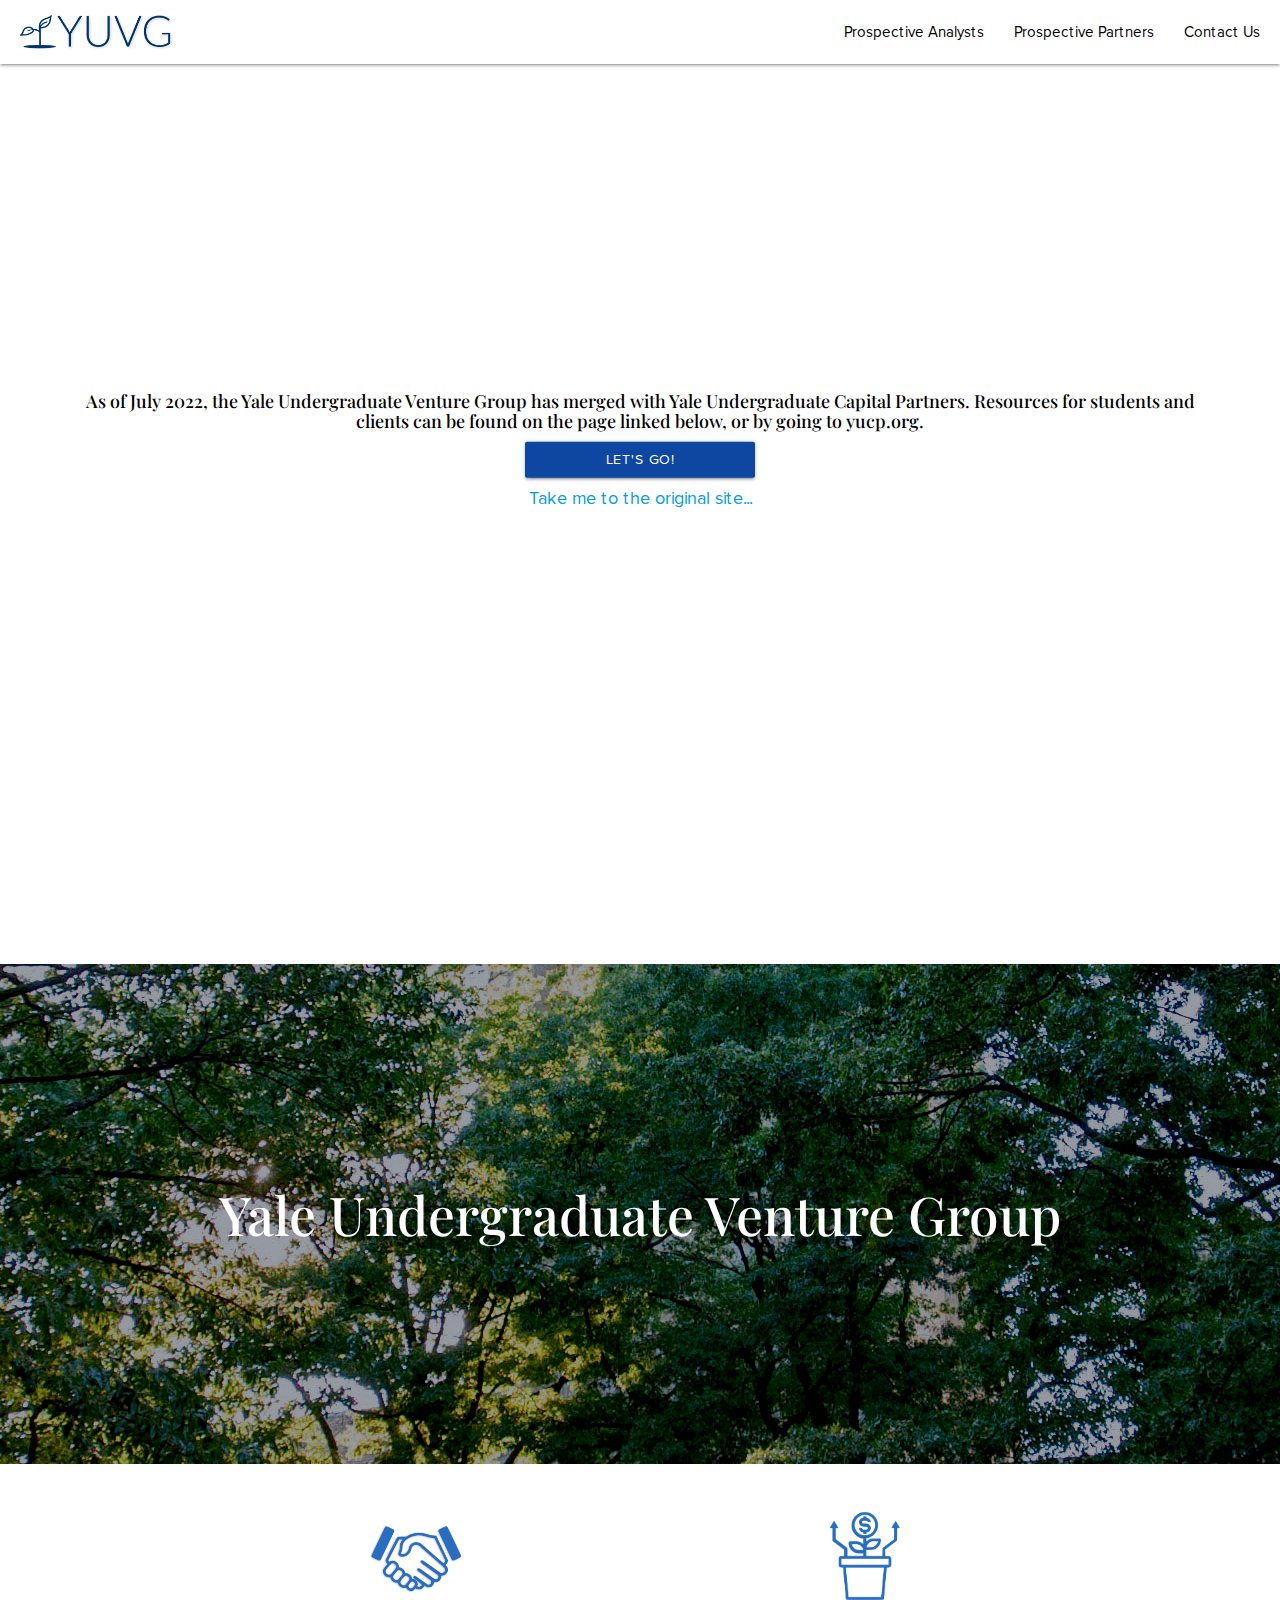
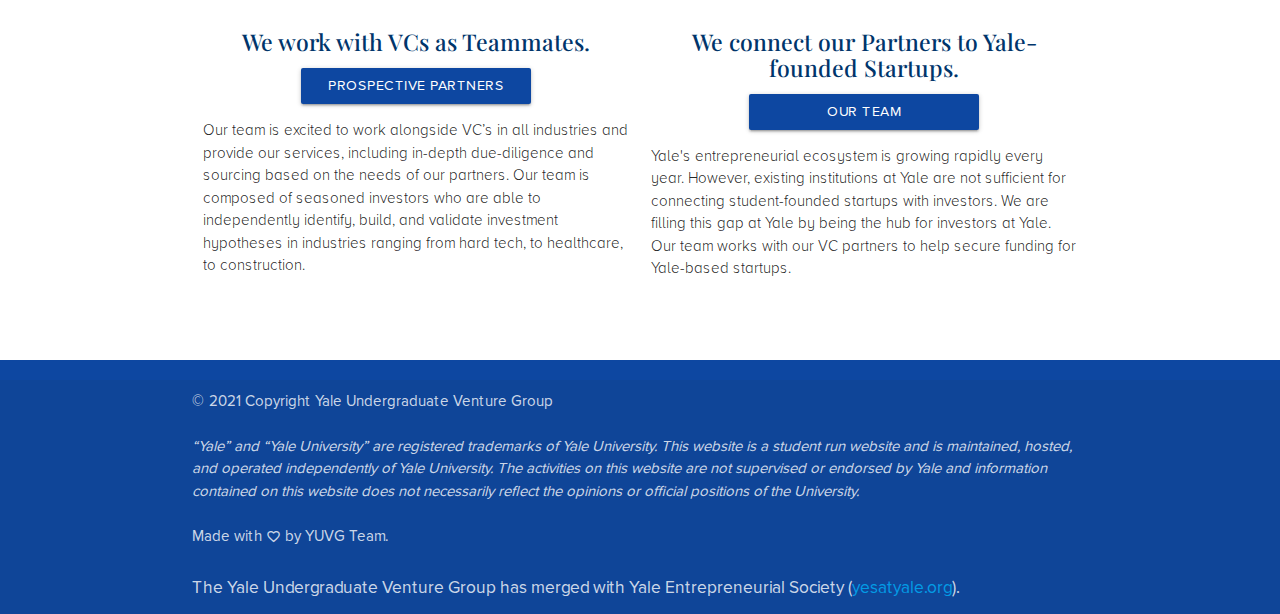
<file: index.html>
<!DOCTYPE html>
<html>

<head>
  <meta charset="utf-8">
  <title>Yale Undergraduate Venture Group</title>
  <meta name="description" content="Yale's premier group for all things venture capital." />
  <meta name="robots" content="index, follow">
  <meta name="viewport" content="width=device-width, initial-scale=1">
  <link rel="icon" type="image/png" href="images/favicon.png" />
  <link rel="stylesheet" href="https://fonts.googleapis.com/icon?family=Material+Icons">
  <link href="https://fonts.googleapis.com/css2?family=Playfair+Display:wght@500;700;800;900&display=swap"
    rel="stylesheet">
  <link href="https://fonts.googleapis.com/css2?family=Lato:wght@100;300;400;900&display=swap" rel="stylesheet">
  <link href="css/normalize.css" rel="stylesheet">
  <link rel="stylesheet" href="https://cdnjs.cloudflare.com/ajax/libs/animate.css/4.0.0/animate.min.css" />
  <link rel="stylesheet" href="https://cdnjs.cloudflare.com/ajax/libs/materialize/1.0.0/css/materialize.min.css">
  <link href="css/style.css" rel="stylesheet">
</head>


<body>
  <nav class="animate__animated animate__fadeIn" id="nav">
    <div class="nav-wrapper white">
      <a href="/" class="brand-logo"><img src="images/yuvglogo.png"></a>
      <a href="#" data-target="mobile-demo" class="sidenav-trigger"><i class="material-icons">menu</i></a>
      <ul class="right hide-on-med-and-down">
        <!--<li><a href="https://forms.gle/Bed7nqKCwZaHEjFdA" class="black-text"><b>Apply Now</b></a></li>-->
        <li><a href="analysts" class="black-text">Prospective Analysts</a></li>
        <li><a href="partners" class="black-text">Prospective Partners</a></li>
        <li><a href="contact" class="black-text">Contact Us</a></li>
      </ul>
    </div>
  </nav>

  <ul class="sidenav" id="mobile-demo">
    <!--<li><a href="https://forms.gle/Bed7nqKCwZaHEjFdA" class="black-text"><b>Apply Now</b></a></li>-->
    <li><a href="analysts">Prospective Analysts</a></li>
    <li><a href="partners">Prospective Partners</a></li>
    <li><a href="contact">Contact Us</a></li>
  </ul>

  <div id="popup" style="width: 60vw; height: 100vh; justify-content: center;">
    <h2 class="header-home" style="color:black; margin-bottom: 80px; font-size: large;">As of July 2022, the Yale
      Undergraduate Venture Group has merged with
      Yale Undergraduate Capital Partners. Resources for students and clients can be found on
      the page linked below, or by going to yucp.org.
      <a href="https://www.yucp.org"
        class="waves-effect waves-light home-btn btn blue darken-4 center-align">Let's Go!</a>
      <a id="OGsite" href="#nav">Take me to the original site...</a>
  </div>
  <script type="text/javascript">
    document.getElementById("OGsite").onclick = function () {

      document.getElementById("popup").style.display = "none";

    }

  </script>


  </div>
  <div class="parallax-container animate__animated animate__fadeIn">

    <h2 class="header-home">Yale Undergraduate Venture Group</h2>
    <div class="parallax"><img src="images/home_hero.jpg"></div>
  </div>

  <br>

  <div class="container home animate__animated animate__fadeInUp">
    <div class="row">
      <div class="col l6 s12">
        <img src="images/handshake.png">
        <h4 class="center-align">We work with VCs as Teammates.</h4>
        <a href="partners" class="waves-effect waves-light home-btn btn blue darken-4 center-align">Prospective
          Partners</a>
        <p>Our team is excited to work alongside VC’s in all industries and provide our services, including in-depth
          due-diligence and sourcing based on the needs of our partners. Our team is composed of seasoned investors who
          are able to independently identify, build, and validate investment hypotheses in industries ranging from hard
          tech, to healthcare, to construction.</p>
      </div>
      <div class="col l6 s12">
        <img src="images/yale_startup.png">
        <h4 class="center-align">We connect our Partners to Yale-founded Startups.</h4>
        <a href="team" class="waves-effect waves-light home-btn btn blue darken-4 center-align">Our Team</a>
        <p>Yale's entrepreneurial ecosystem is growing rapidly every year. However, existing institutions at Yale are
          not sufficient for connecting student-founded startups with investors. We are filling this gap at Yale by
          being the hub for investors at Yale. Our team works with our VC partners to help secure funding for Yale-based
          startups.</p>
      </div>
    </div>

  </div>

  <br><br>

  <footer class="page-footer blue darken-4 animate__animated animate__fadeIn">
    <div class="footer-copyright">
      <div class="container">
        © 2021 Copyright Yale Undergraduate Venture Group<br><br>
        <em>“Yale” and “Yale University” are registered trademarks of Yale University. This website is a student run
          website and is maintained, hosted, and operated independently of Yale University. The activities on this
          website are not supervised or endorsed by Yale and information contained on this website does not necessarily
          reflect the opinions or official positions of the University.</em><br>
        <br>Made with <span style="font-size: 15px; top: 3px; position: relative;" class="material-icons">
          favorite_border </span> by YUVG Team.
      </div>

    </div>

    <div class="footer-copyright">
      <div class="container">
        <h6>The Yale Undergraduate Venture Group has merged with Yale Entrepreneurial Society (<a
            href="https://www.yesatyale.org">yesatyale.org</a>).</h6>
      </div>
    </div>
  </footer>

  <script src="https://code.jquery.com/jquery-2.2.0.min.js" type="text/javascript"></script>
  <script src="https://cdnjs.cloudflare.com/ajax/libs/materialize/1.0.0/js/materialize.min.js"></script>
  <script src="js/script.js"></script>
</body>

</html>
</file>
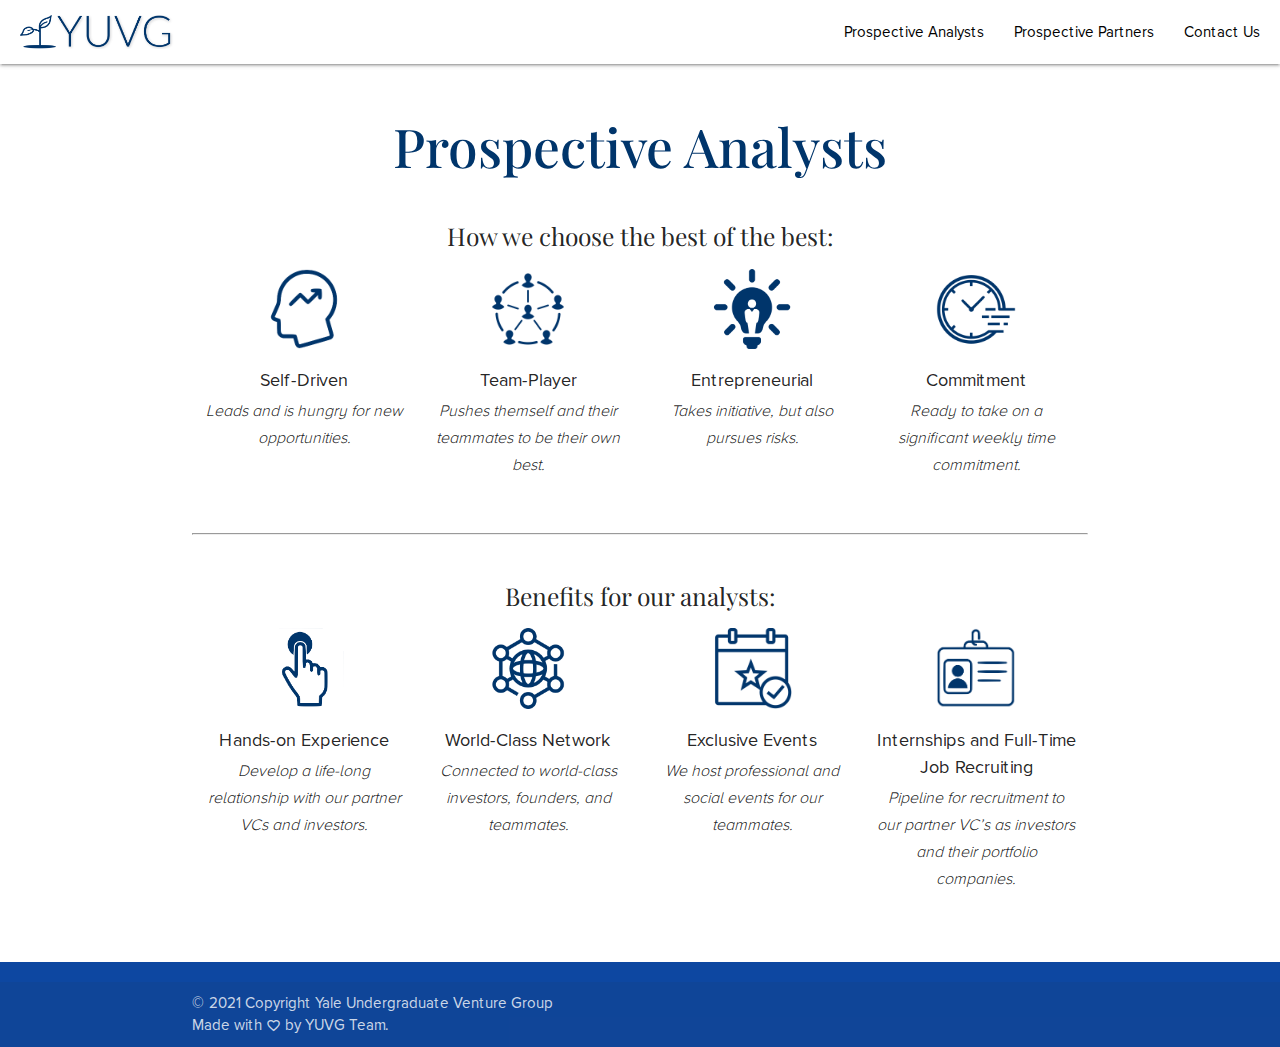
<file: analysts.html>
<!DOCTYPE html>
<html>

<head>
  <meta charset="utf-8">
  <meta name="author" content="">
  <meta name="description" content="">
  <meta name="viewport" content="width=device-width, initial-scale=1">
  <link rel="icon" type="image/png" href="images/favicon.png" />
  <link rel="stylesheet" href="https://fonts.googleapis.com/icon?family=Material+Icons">
  <link href="https://fonts.googleapis.com/css2?family=Playfair+Display:wght@500;700;800;900&display=swap" rel="stylesheet">
  <link href="https://fonts.googleapis.com/css2?family=Lato:wght@100;300;400;900&display=swap" rel="stylesheet">
  <link href="css/normalize.css" rel="stylesheet">
    <link rel="stylesheet" href="https://cdnjs.cloudflare.com/ajax/libs/animate.css/4.0.0/animate.min.css"/>

  <link rel="stylesheet" href="https://cdnjs.cloudflare.com/ajax/libs/materialize/1.0.0/css/materialize.min.css">
  <link href="css/style.css" rel="stylesheet">
  <title>Prospective Analysts</title>
</head>

<body class="animate__animated animate__fadeIn">
    <nav>
      <div class="nav-wrapper white">
        <a href="/" class="brand-logo"><img src = "images/yuvglogo.png"></a>
        <a href="#" data-target="mobile-demo" class="sidenav-trigger"><i class="material-icons">menu</i></a>
        <ul class="right hide-on-med-and-down">
          <li><a href="analysts" class="black-text">Prospective Analysts</a></li>
          <li><a href="partners" class="black-text">Prospective Partners</a></li>
          <li><a href="contact" class="black-text">Contact Us</a></li>
        </ul>
      </div>
    </nav>

    <ul class="sidenav" id="mobile-demo">
      <li><a href="analysts">Prospective Analysts</a></li>
      <li><a href="partners">Prospective Partners</a></li>
      <li><a href="contact">Contact Us</a></li>
    </ul>

    <br>
    <h2 class="header-team center-text">Prospective Analysts</h2>

    <h5 class="center-align">How we choose the best of the best:</h5>
    <div class="container analysts">
      <div class="row">
        <div class="col l3 s12">
          <img src="images/self-driven.png">
          <p>Self-Driven</p>
          <p class="center-align"><em>Leads and is hungry for new opportunities.</em></p>
        </div>
        <div class="col l3 s12">
          <img src="images/team-player.png">
          <p>Team-Player</p>
          <p class="center-align"><em>Pushes themself and their teammates to be their own best.</em></p>
        </div>
        <div class="col l3 s12">
          <img src="images/entrepreneur-icon-9.png">
          <p>Entrepreneurial</p>
          <p class="center-align"><em>Takes initiative, but also pursues risks.</em></p>
        </div>
        <div class="col l3 s12">
          <img src="images/time.png">
          <p>Commitment</p>
          <p class="center-align"><em>Ready to take on a significant weekly time commitment.</em></p>
        </div>
      </div>

    <br><hr><br>
    <h5 class="center-align">Benefits for our analysts:</h5>
      <div class="row">
        <div class="col l3 s12">
          <img src="images/hands-on.png">
          <p>Hands-on Experience</p>
          <p class="center-align"><em>Develop a life-long relationship with our partner VCs and investors.</em></p>
        </div>
        <div class="col l3 s12">
          <img src="images/network.png">
          <p>World-Class Network</p>
          <p class="center-align"><em>Connected to world-class investors, founders, and teammates.</em></p>
        </div>
        <div class="col l3 s12">
          <img src="images/events.png">
          <p>Exclusive Events</p>
          <p class="center-align"><em>We host professional and social events for our teammates.</em></p>
        </div>
        <div class="col l3 s12">
          <img src="images/job.png">
          <p>Internships and Full-Time Job Recruiting</p>
          <p class="center-align"><em>Pipeline for recruitment to our partner VC’s as investors and their portfolio companies.</em></p>
        </div>
    </div>

  </div>
  </div>

  <br><br>
  <footer class="page-footer blue darken-4">

    <div class="footer-copyright">
      <div class="container">
      © 2021 Copyright Yale Undergraduate Venture Group
      <br>Made with <span  style="font-size: 15px; top: 3px; position: relative;" class="material-icons"> favorite_border </span> by YUVG Team.
      </div>
    </div>
  </footer>

  <script src="https://code.jquery.com/jquery-2.2.0.min.js" type="text/javascript"></script>
  <script src="https://cdnjs.cloudflare.com/ajax/libs/materialize/1.0.0/js/materialize.min.js"></script>
  <script src="js/script.js"></script>
</body>

</html>
</file>
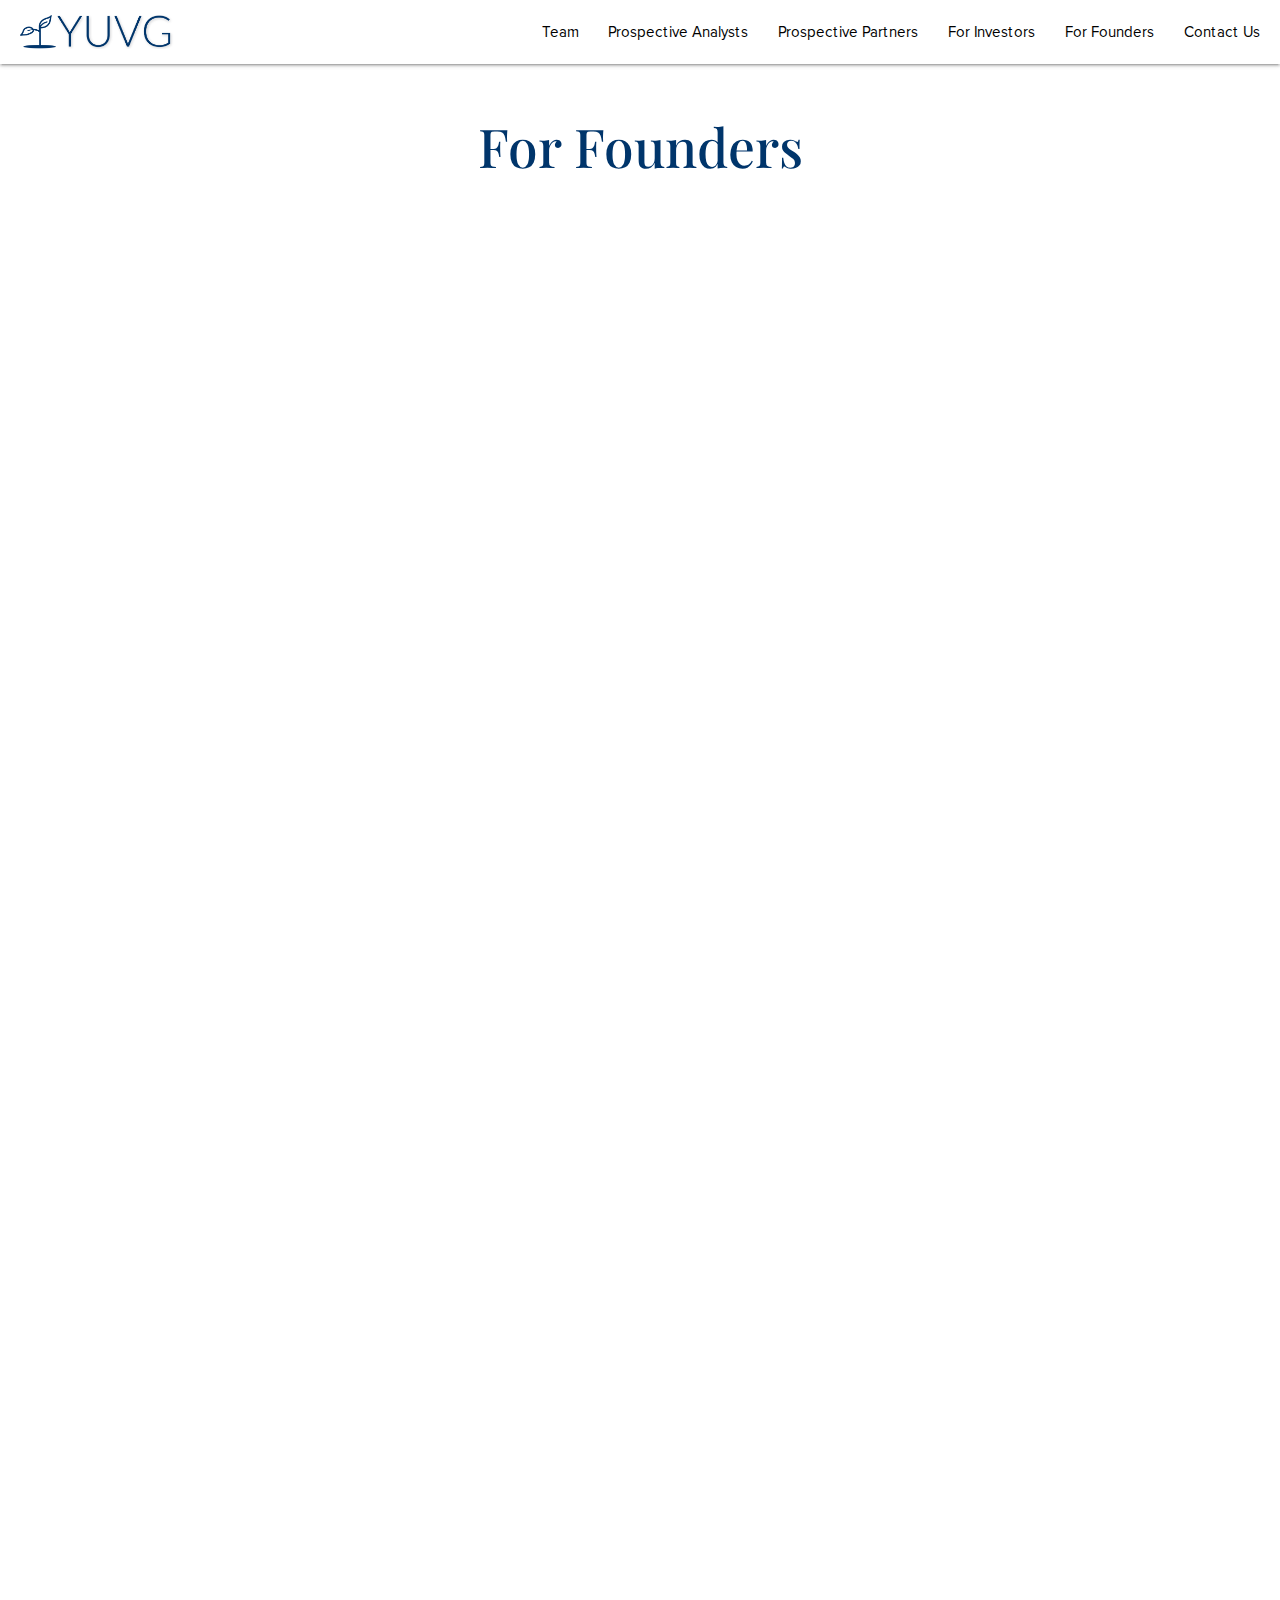
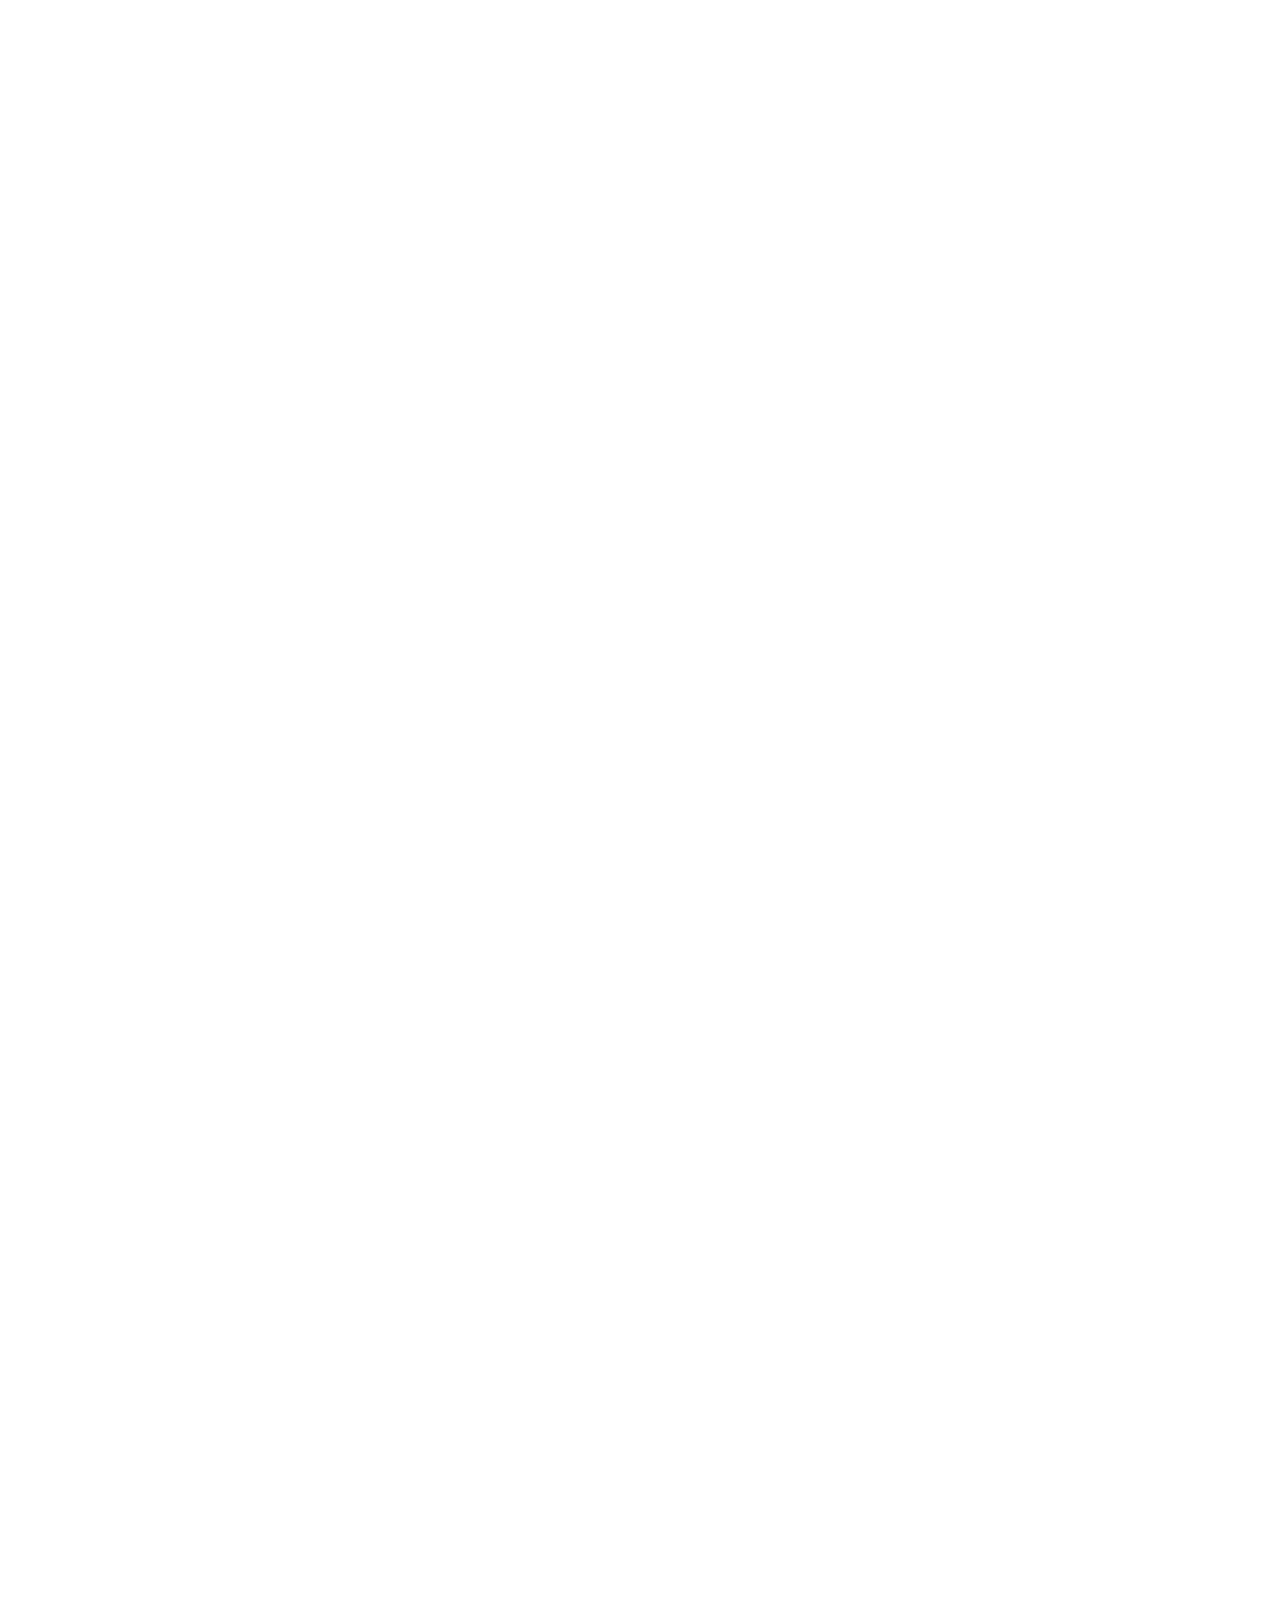
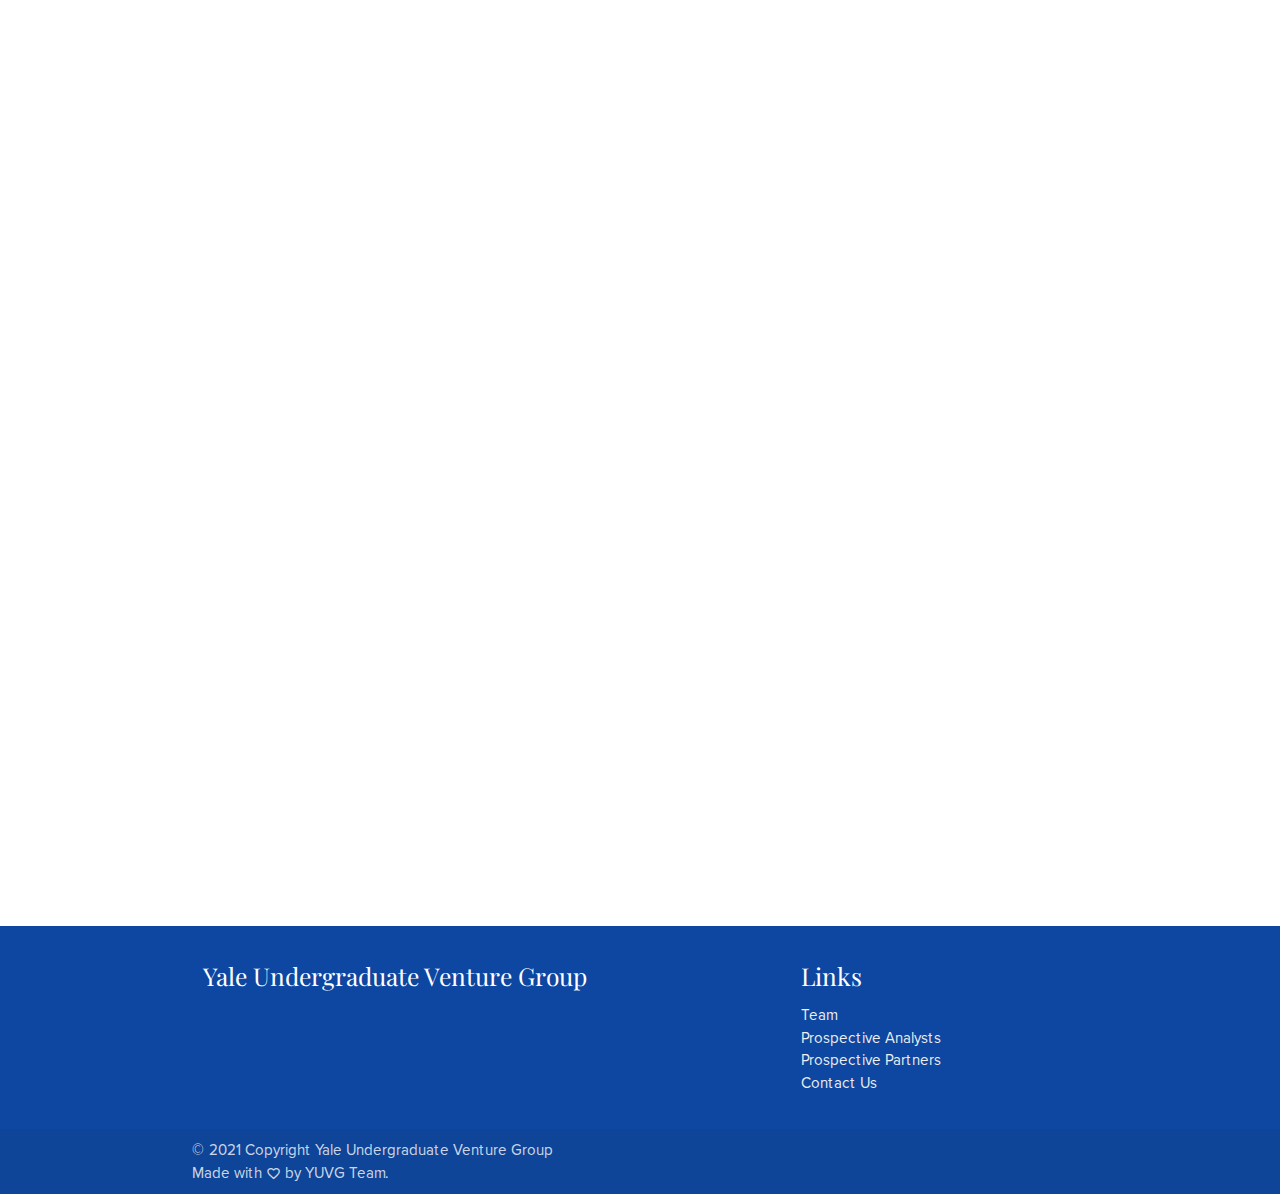
<file: founders.html>
<!DOCTYPE html>
<html>

<head>
  <meta charset="utf-8">
  <meta name="author" content="">
  <meta name="description" content="">
  <meta name="viewport" content="width=device-width, initial-scale=1">
  <link rel="icon" type="image/png" href="images/favicon.png" />
  <link rel="stylesheet" href="https://fonts.googleapis.com/icon?family=Material+Icons">
  <link href="https://fonts.googleapis.com/css2?family=Playfair+Display:wght@500;700;800;900&display=swap" rel="stylesheet">
  <link href="https://fonts.googleapis.com/css2?family=Lato:wght@100;300;400;900&display=swap" rel="stylesheet">
  <link href="css/normalize.css" rel="stylesheet">
    <link rel="stylesheet" href="https://cdnjs.cloudflare.com/ajax/libs/animate.css/4.0.0/animate.min.css"/>

  <link rel="stylesheet" href="https://cdnjs.cloudflare.com/ajax/libs/materialize/1.0.0/css/materialize.min.css">
  <link href="css/style.css" rel="stylesheet">
  <title>For Founders</title>
</head>

<body class="animate__animated animate__fadeIn">
    <nav>
      <div class="nav-wrapper white">
        <a href="/" class="brand-logo"><img src = "images/yuvglogo.png"></a>
        <a href="#" data-target="mobile-demo" class="sidenav-trigger"><i class="material-icons">menu</i></a>
        <ul class="right hide-on-med-and-down">
          <li><a href="team" class="black-text">Team</a></li>
          <li><a href="analysts" class="black-text">Prospective Analysts</a></li>
          <li><a href="partners" class="black-text">Prospective Partners</a></li>
          <li><a href="analysts" class="black-text">For Investors</a></li>
          <li><a href="founders" class="black-text">For Founders</a></li>
          <li><a href="contact" class="black-text">Contact Us</a></li>
        </ul>
      </div>
    </nav>

    <ul class="sidenav" id="mobile-demo">
      <li><a href="team">Team</a></li>
      <li><a href="analysts">Prospective Analysts</a></li>
      <li><a href="partners">Prospective Partners</a></li>
      <li><a href="analysts">For Investors</a></li>
      <li><a href="founders">For Founders</a></li>
      <li><a href="contact">Contact Us</a></li>
    </ul>

    <br>
    <h2 class="header-team center-text">For Founders</h2>


<center>
<iframe src="https://docs.google.com/forms/d/e/1FAIpQLSez-zVzWBAwXaDMvR0MU45fmBPCvN1Awq7xLkuOTqzmV6ilKw/viewform?embedded=true" width="640" height="3869" frameborder="0" marginheight="0" marginwidth="0">Loading…</iframe>
</center>




  <br><br>
  <footer class="page-footer blue darken-4">
    <div class="container">
      <div class="row">
        <div class="col l6 s12">
          <h5 class="white-text">Yale Undergraduate Venture Group</h5>
        </div>
        <div class="col l4 offset-l2 s12">
          <h5 class="white-text">Links</h5>
          <ul>
            <li><a class="grey-text text-lighten-3" href="team" class="black-text">Team</a></li>
            <li><a class="grey-text text-lighten-3" href="analysts" class="black-text">Prospective Analysts</a></li>
            <li><a class="grey-text text-lighten-3" href="partners" class="black-text">Prospective Partners</a></li>
            <li><a class="grey-text text-lighten-3" href="contact" class="black-text">Contact Us</a></li>
          </ul>
        </div>
      </div>
    </div>
    <div class="footer-copyright">
      <div class="container">
      © 2021 Copyright Yale Undergraduate Venture Group
      <br>Made with <span  style="font-size: 15px; top: 3px; position: relative;" class="material-icons"> favorite_border </span> by YUVG Team.
      </div>
    </div>
  </footer>

  <script src="https://code.jquery.com/jquery-2.2.0.min.js" type="text/javascript"></script>
  <script src="https://cdnjs.cloudflare.com/ajax/libs/materialize/1.0.0/js/materialize.min.js"></script>
  <script src="js/script.js"></script>
</body>

</html>
</file>
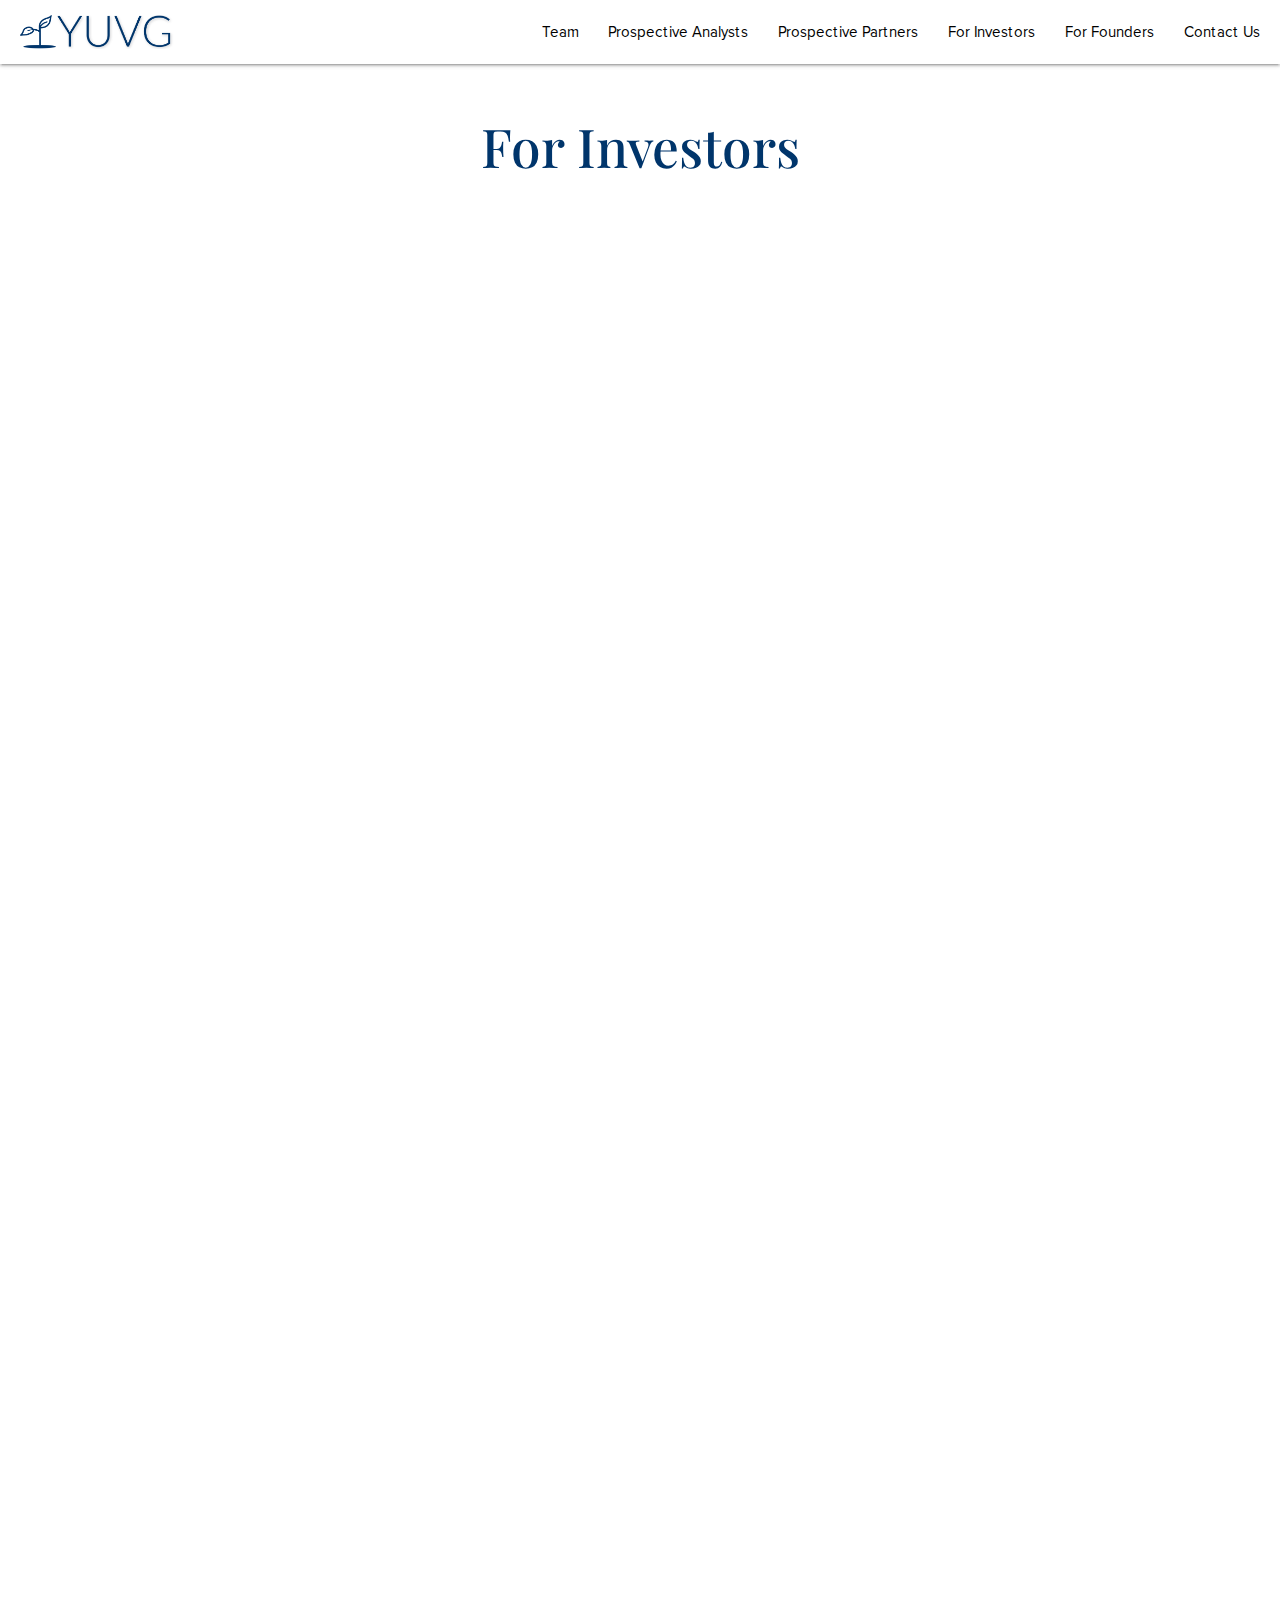
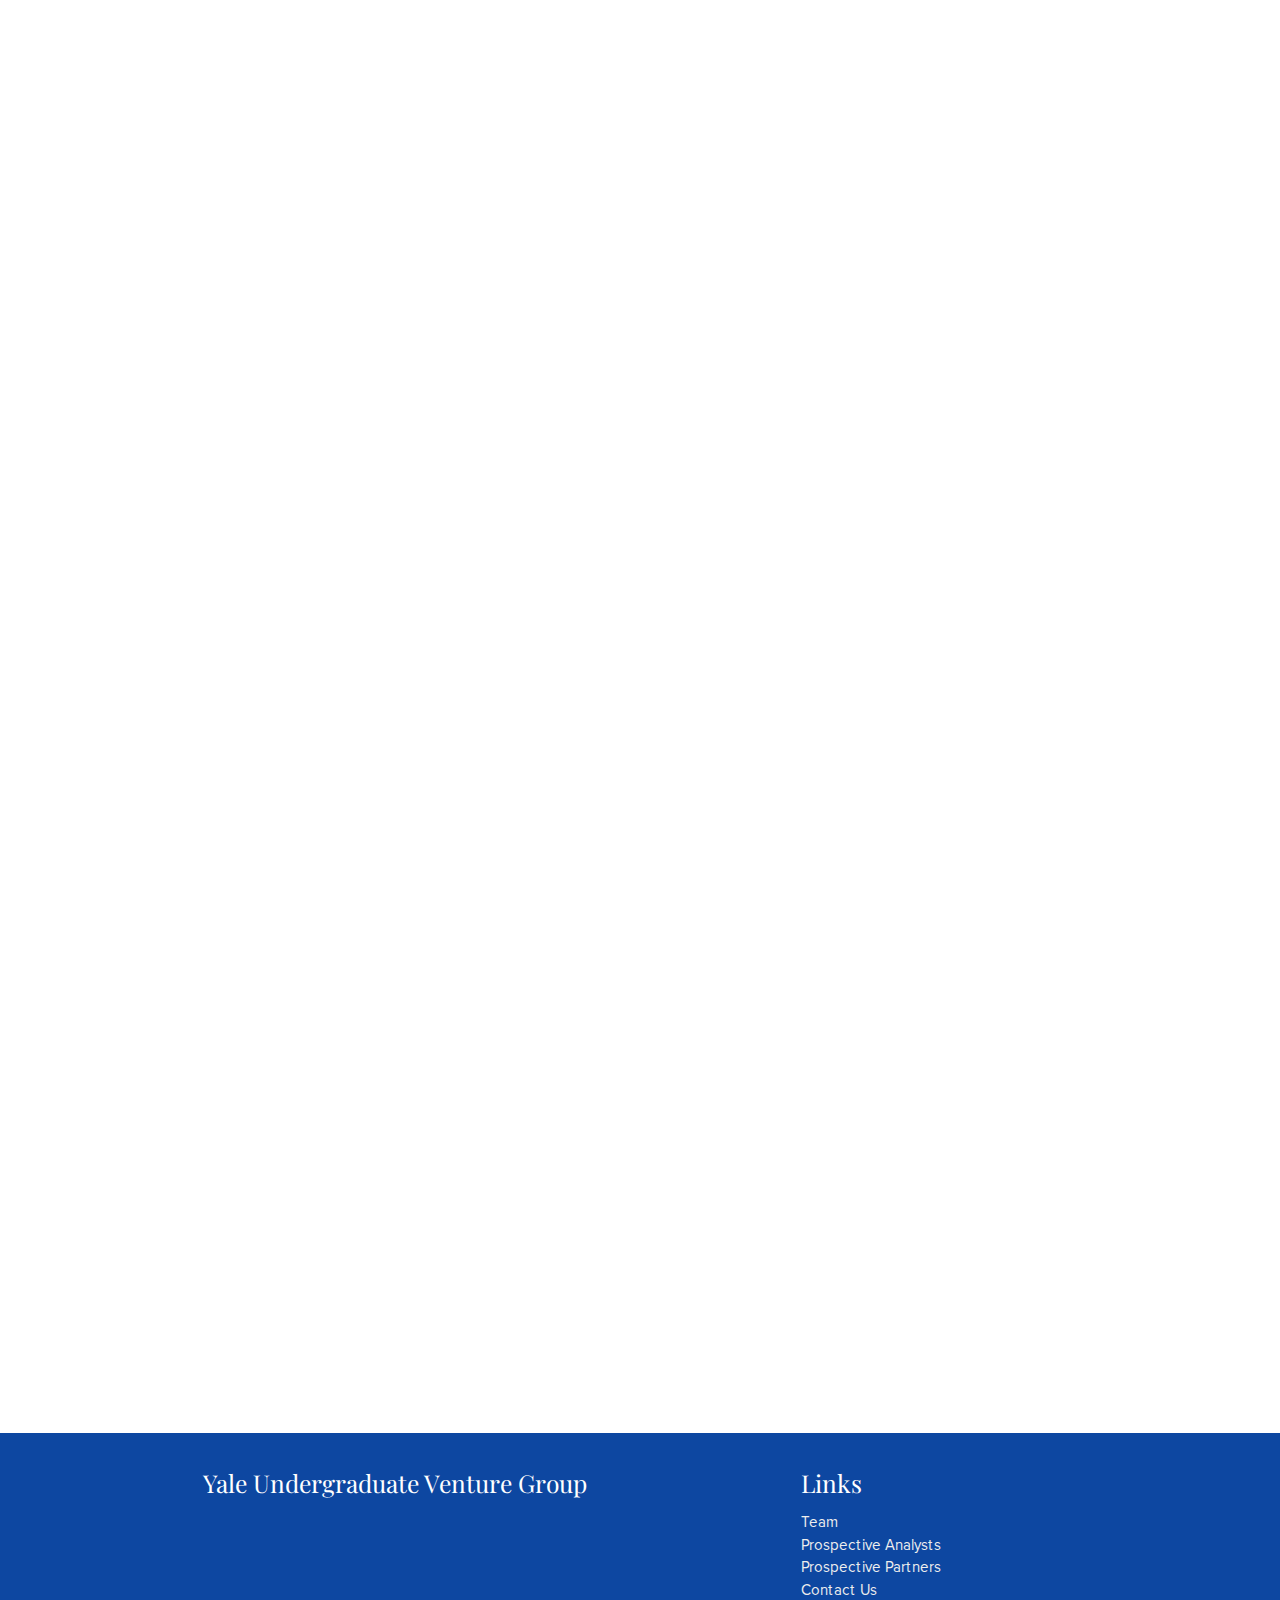
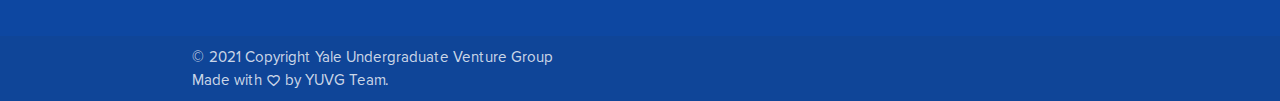
<file: investors.html>
<!DOCTYPE html>
<html>

<head>
  <meta charset="utf-8">
  <meta name="author" content="">
  <meta name="description" content="">
  <meta name="viewport" content="width=device-width, initial-scale=1">
  <link rel="icon" type="image/png" href="images/favicon.png" />
  <link rel="stylesheet" href="https://fonts.googleapis.com/icon?family=Material+Icons">
  <link href="https://fonts.googleapis.com/css2?family=Playfair+Display:wght@500;700;800;900&display=swap" rel="stylesheet">
  <link href="https://fonts.googleapis.com/css2?family=Lato:wght@100;300;400;900&display=swap" rel="stylesheet">
  <link href="css/normalize.css" rel="stylesheet">
    <link rel="stylesheet" href="https://cdnjs.cloudflare.com/ajax/libs/animate.css/4.0.0/animate.min.css"/>

  <link rel="stylesheet" href="https://cdnjs.cloudflare.com/ajax/libs/materialize/1.0.0/css/materialize.min.css">
  <link href="css/style.css" rel="stylesheet">
  <title>For Investors</title>
</head>

<body class="animate__animated animate__fadeIn">
    <nav>
      <div class="nav-wrapper white">
        <a href="/" class="brand-logo"><img src = "images/yuvglogo.png"></a>
        <a href="#" data-target="mobile-demo" class="sidenav-trigger"><i class="material-icons">menu</i></a>
        <ul class="right hide-on-med-and-down">
          <li><a href="team" class="black-text">Team</a></li>
          <li><a href="analysts" class="black-text">Prospective Analysts</a></li>
          <li><a href="partners" class="black-text">Prospective Partners</a></li>
          <li><a href="analysts" class="black-text">For Investors</a></li>
          <li><a href="founders" class="black-text">For Founders</a></li>
          <li><a href="contact" class="black-text">Contact Us</a></li>
        </ul>
      </div>
    </nav>

    <ul class="sidenav" id="mobile-demo">
      <li><a href="team">Team</a></li>
      <li><a href="analysts">Prospective Analysts</a></li>
      <li><a href="partners">Prospective Partners</a></li>
      <li><a href="analysts">For Investors</a></li>
      <li><a href="founders">For Founders</a></li>
      <li><a href="contact">Contact Us</a></li>
    </ul>

    <br>
    <h2 class="header-team center-text">For Investors</h2>


<center>
<iframe src="https://docs.google.com/forms/d/e/1FAIpQLSfPbbWuiZsDTxlfllFQSGU5pvAnxcmcveCcLJnVEQxJI6iDIA/viewform?embedded=true" width="640" height="2776" frameborder="0" marginheight="0" marginwidth="0">Loading…</iframe>
</center>




  <br><br>
  <footer class="page-footer blue darken-4">
    <div class="container">
      <div class="row">
        <div class="col l6 s12">
          <h5 class="white-text">Yale Undergraduate Venture Group</h5>
        </div>
        <div class="col l4 offset-l2 s12">
          <h5 class="white-text">Links</h5>
          <ul>
            <li><a class="grey-text text-lighten-3" href="team" class="black-text">Team</a></li>
            <li><a class="grey-text text-lighten-3" href="analysts" class="black-text">Prospective Analysts</a></li>
            <li><a class="grey-text text-lighten-3" href="partners" class="black-text">Prospective Partners</a></li>
            <li><a class="grey-text text-lighten-3" href="contact" class="black-text">Contact Us</a></li>
          </ul>
        </div>
      </div>
    </div>
    <div class="footer-copyright">
      <div class="container">
      © 2021 Copyright Yale Undergraduate Venture Group
      <br>Made with <span  style="font-size: 15px; top: 3px; position: relative;" class="material-icons"> favorite_border </span> by YUVG Team.
      </div>
    </div>
  </footer>

  <script src="https://code.jquery.com/jquery-2.2.0.min.js" type="text/javascript"></script>
  <script src="https://cdnjs.cloudflare.com/ajax/libs/materialize/1.0.0/js/materialize.min.js"></script>
  <script src="js/script.js"></script>
</body>

</html>
</file>
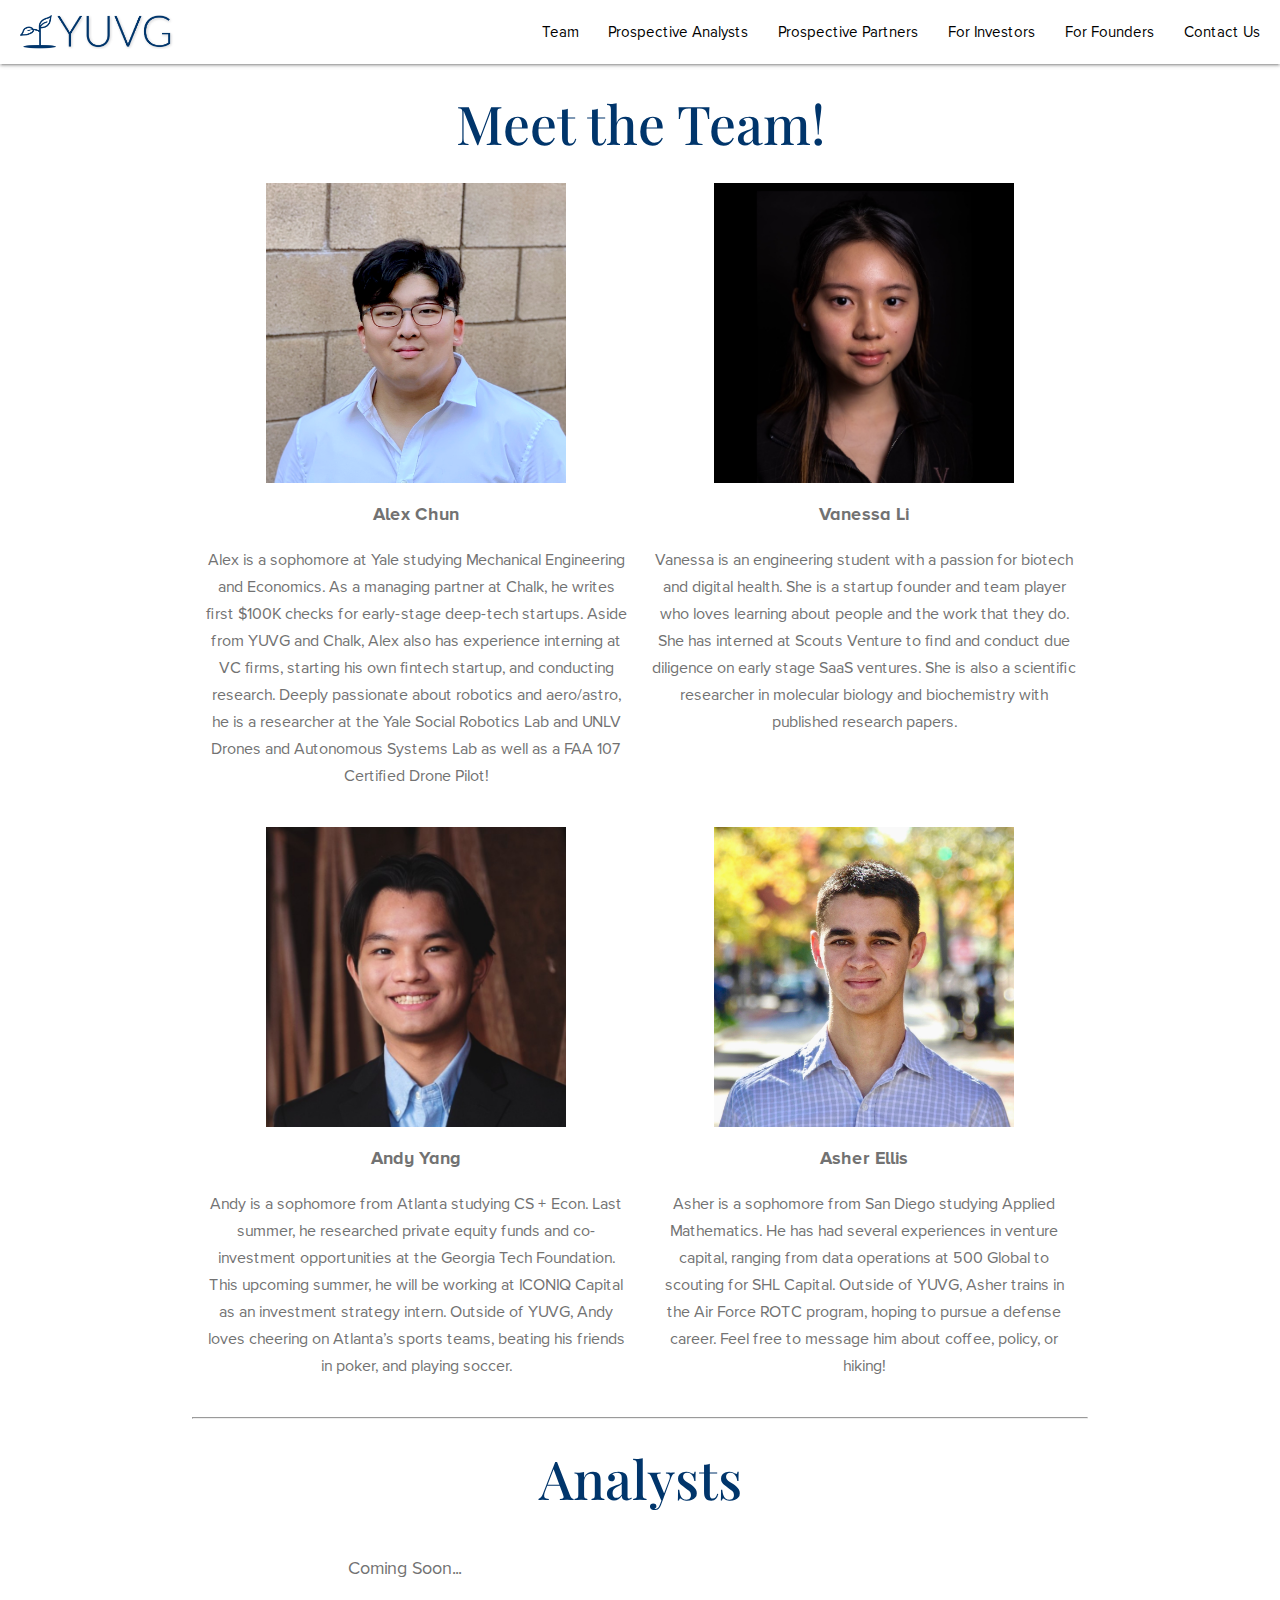
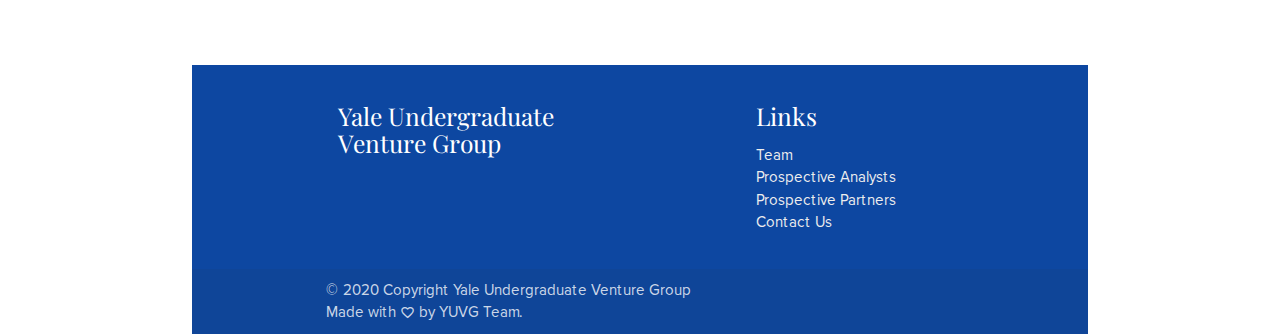
<file: team.html>
<!DOCTYPE html>
<html>
   <head>
      <meta charset="utf-8">
      <title>Our Team</title>
      <meta name="author" content="">
      <meta name="description" content="">
      <meta name="viewport" content="width=device-width, initial-scale=1">
      <link rel="icon" type="image/png" href="images/favicon.png" />
      <link rel="stylesheet" href="https://fonts.googleapis.com/icon?family=Material+Icons">
      <link href="https://fonts.googleapis.com/css2?family=Playfair+Display:wght@500;700;800;900&display=swap" rel="stylesheet">
      <link href="https://fonts.googleapis.com/css2?family=Lato:wght@100;300;400;900&display=swap" rel="stylesheet">
      <link href="css/normalize.css" rel="stylesheet">
      <link rel="stylesheet" href="https://cdnjs.cloudflare.com/ajax/libs/animate.css/4.0.0/animate.min.css"/>
      <link rel="stylesheet" href="https://cdnjs.cloudflare.com/ajax/libs/materialize/1.0.0/css/materialize.min.css">
      <link href="css/style.css" rel="stylesheet">
   </head>
   <body>
      <nav class="animate__animated animate__fadeIn">
         <div class="nav-wrapper white">
            <a href="/" class="brand-logo"><img src = "images/yuvglogo.png"></a>
            <a href="#" data-target="mobile-demo" class="sidenav-trigger"><i class="material-icons">menu</i></a>
            <ul class="right hide-on-med-and-down">
              <li><a href="team" class="black-text">Team</a></li>
              <li><a href="analysts" class="black-text">Prospective Analysts</a></li>
              <li><a href="partners" class="black-text">Prospective Partners</a></li>
              <li><a href="analysts" class="black-text">For Investors</a></li>
              <li><a href="founders" class="black-text">For Founders</a></li>
              <li><a href="contact" class="black-text">Contact Us</a></li>
            </ul>
         </div>
      </nav>
      <ul class="sidenav" id="mobile-demo">
        <li><a href="team">Team</a></li>
        <li><a href="analysts">Prospective Analysts</a></li>
        <li><a href="partners">Prospective Partners</a></li>
        <li><a href="analysts">For Investors</a></li>
        <li><a href="founders">For Founders</a></li>
        <li><a href="contact">Contact Us</a></li>
      </ul>
      <h2 class="header-team center-text animate__animated animate__fadeIn">Meet the Team!</h2>
      <div class="container team">
      <div class="row">
         <div class="col l6 s12">
            <img src="images/Alex.png" style="width:300px;height:300px;">
            <p class="center-align"><b>Alex Chun</b></p>
            <p class="center-align"> <font size="+0">Alex is a sophomore at Yale studying Mechanical Engineering and Economics. As a managing partner at Chalk, he writes first $100K checks for early-stage deep-tech startups. Aside from YUVG and Chalk, Alex also has experience interning at VC firms, starting his own fintech startup, and conducting research. Deeply passionate about robotics and aero/astro, he is a researcher at the Yale Social Robotics Lab and UNLV Drones and Autonomous Systems Lab as well as a FAA 107 Certified Drone Pilot!</font></p>
         </div>
         <div class="col l6 s12">
            <img src="images/Vanessa.jpeg" style="width:300px;height:300px;">
            <p class="center-align"><b>Vanessa Li</b></p>
             <p class="center-align"> <font size="+0">Vanessa is an engineering student with a passion for biotech and digital health. She is a startup founder and team player who loves learning about people and the work that they do. She has interned at Scouts Venture to find and conduct due diligence on early stage SaaS ventures. She is also a scientific researcher in molecular biology and biochemistry with published research papers. </font></p>
         </div>


      </div>


      <div class="row">


         <div class="col l6 s12">
            <img src="images/Andy.png" style="width:300px;height:300px;">
            <p class="center-align"><b>Andy Yang</b></p>
            <p class="center-align"> <font size="+0">Andy is a sophomore from Atlanta studying CS + Econ. Last summer, he researched private equity funds and co-investment opportunities at the Georgia Tech Foundation. This upcoming summer, he will be working at ICONIQ Capital as an investment strategy intern. Outside of YUVG, Andy loves cheering on Atlanta’s sports teams, beating his friends in poker, and playing soccer.


 </font></p>
         </div>
         <div class="col l6 s12">
            <img src="images/Asher.jpeg" style="width:300px;height:300px;">
            <p class="center-align"> <b> Asher Ellis </b></p>
            <p class="center-align"> <font size="+0">Asher is a sophomore from San Diego studying Applied Mathematics. He has had several experiences in venture capital, ranging from data operations at 500 Global to scouting for SHL Capital. Outside of YUVG, Asher trains in the Air Force ROTC program, hoping to pursue a defense career. Feel free to message him about coffee, policy, or hiking!

</font></p>
         </div>
      </div>


      <!--
         <div class="container team">
           <div class="row">
             <div class="col l4 s12 animate__animated animate__fadeIn">
               <img src = "images/Abhi.png">
               <p>Abhinav Godavarthi</p>
               <p class="title">Co-President</p>
               <a target="_blank" href = "https://www.linkedin.com/in/abhinav-godavarthi-055b2b185"> <svg version="1.1" viewBox="0 0 24 24" width="24px" height="24px" role="img" class="grommetux-control-icon grommetux-control-icon-social-linkedin-option grommetux-control-icon--responsive grommetux-color-index-black" aria-label="social-linkedin-option"><path fill="#0077B5" fill-rule="evenodd" d="M22.0367422,22 L17.8848745,22 L17.8848745,15.5036305 C17.8848745,13.9543347 17.85863,11.9615082 15.7275829,11.9615082 C13.5676669,11.9615082 13.237862,13.6498994 13.237862,15.3925291 L13.237862,22 L9.0903683,22 L9.0903683,8.64071385 L13.0707725,8.64071385 L13.0707725,10.4673257 L13.1276354,10.4673257 C13.6813927,9.41667396 15.0356049,8.3091593 17.0555507,8.3091593 C21.2599073,8.3091593 22.0367422,11.0753215 22.0367422,14.6734319 L22.0367422,22 Z M4.40923804,6.81585163 C3.07514653,6.81585163 2,5.73720584 2,4.40748841 C2,3.07864579 3.07514653,2 4.40923804,2 C5.73720584,2 6.81585163,3.07864579 6.81585163,4.40748841 C6.81585163,5.73720584 5.73720584,6.81585163 4.40923804,6.81585163 L4.40923804,6.81585163 Z M6.48604672,22 L2.32980492,22 L2.32980492,8.64071385 L6.48604672,8.64071385 L6.48604672,22 Z" stroke="none"></path></svg> </a>
             </div>
             <div class="col l4 s12 animate__animated animate__fadeIn">
               <img src = "images/Adit.png">
               <p class="bold">Adit Gupta</p>
               <p class ="title">Co-President</p>
               <a target="_blank" href = "https://www.linkedin.com/in/adit-gupta-69943034"> <svg version="1.1" viewBox="0 0 24 24" width="24px" height="24px" role="img" class="grommetux-control-icon grommetux-control-icon-social-linkedin-option grommetux-control-icon--responsive grommetux-color-index-black" aria-label="social-linkedin-option"><path fill="#0077B5" fill-rule="evenodd" d="M22.0367422,22 L17.8848745,22 L17.8848745,15.5036305 C17.8848745,13.9543347 17.85863,11.9615082 15.7275829,11.9615082 C13.5676669,11.9615082 13.237862,13.6498994 13.237862,15.3925291 L13.237862,22 L9.0903683,22 L9.0903683,8.64071385 L13.0707725,8.64071385 L13.0707725,10.4673257 L13.1276354,10.4673257 C13.6813927,9.41667396 15.0356049,8.3091593 17.0555507,8.3091593 C21.2599073,8.3091593 22.0367422,11.0753215 22.0367422,14.6734319 L22.0367422,22 Z M4.40923804,6.81585163 C3.07514653,6.81585163 2,5.73720584 2,4.40748841 C2,3.07864579 3.07514653,2 4.40923804,2 C5.73720584,2 6.81585163,3.07864579 6.81585163,4.40748841 C6.81585163,5.73720584 5.73720584,6.81585163 4.40923804,6.81585163 L4.40923804,6.81585163 Z M6.48604672,22 L2.32980492,22 L2.32980492,8.64071385 L6.48604672,8.64071385 L6.48604672,22 Z" stroke="none"></path></svg> </a>
             </div>
             <div class="col l4 s12 animate__animated animate__fadeIn">
               <img src = "images/Kevin.png">
               <p>Kevin Zhong</p>
               <p class="title">Treasurer and Diligence Team Lead</p>
               <a target="_blank" href = "https://www.linkedin.com/in/kevinzhong248/"> <svg version="1.1" viewBox="0 0 24 24" width="24px" height="24px" role="img" class="grommetux-control-icon grommetux-control-icon-social-linkedin-option grommetux-control-icon--responsive grommetux-color-index-black" aria-label="social-linkedin-option"><path fill="#0077B5" fill-rule="evenodd" d="M22.0367422,22 L17.8848745,22 L17.8848745,15.5036305 C17.8848745,13.9543347 17.85863,11.9615082 15.7275829,11.9615082 C13.5676669,11.9615082 13.237862,13.6498994 13.237862,15.3925291 L13.237862,22 L9.0903683,22 L9.0903683,8.64071385 L13.0707725,8.64071385 L13.0707725,10.4673257 L13.1276354,10.4673257 C13.6813927,9.41667396 15.0356049,8.3091593 17.0555507,8.3091593 C21.2599073,8.3091593 22.0367422,11.0753215 22.0367422,14.6734319 L22.0367422,22 Z M4.40923804,6.81585163 C3.07514653,6.81585163 2,5.73720584 2,4.40748841 C2,3.07864579 3.07514653,2 4.40923804,2 C5.73720584,2 6.81585163,3.07864579 6.81585163,4.40748841 C6.81585163,5.73720584 5.73720584,6.81585163 4.40923804,6.81585163 L4.40923804,6.81585163 Z M6.48604672,22 L2.32980492,22 L2.32980492,8.64071385 L6.48604672,8.64071385 L6.48604672,22 Z" stroke="none"></path></svg> </a>
             </div>
           </div>
           <div class="row">
             <div class="col l4 s12 animate__animated animate__fadeIn">
               <img src = "images/Stephanie.png">
               <p>Stephanie Hu</p>
               <p class="title">Diligence Team Lead</p>
               <a target="_blank" href = "https://www.linkedin.com/in/stephanie-hu-b33136183"> <svg version="1.1" viewBox="0 0 24 24" width="24px" height="24px" role="img" class="grommetux-control-icon grommetux-control-icon-social-linkedin-option grommetux-control-icon--responsive grommetux-color-index-black" aria-label="social-linkedin-option"><path fill="#0077B5" fill-rule="evenodd" d="M22.0367422,22 L17.8848745,22 L17.8848745,15.5036305 C17.8848745,13.9543347 17.85863,11.9615082 15.7275829,11.9615082 C13.5676669,11.9615082 13.237862,13.6498994 13.237862,15.3925291 L13.237862,22 L9.0903683,22 L9.0903683,8.64071385 L13.0707725,8.64071385 L13.0707725,10.4673257 L13.1276354,10.4673257 C13.6813927,9.41667396 15.0356049,8.3091593 17.0555507,8.3091593 C21.2599073,8.3091593 22.0367422,11.0753215 22.0367422,14.6734319 L22.0367422,22 Z M4.40923804,6.81585163 C3.07514653,6.81585163 2,5.73720584 2,4.40748841 C2,3.07864579 3.07514653,2 4.40923804,2 C5.73720584,2 6.81585163,3.07864579 6.81585163,4.40748841 C6.81585163,5.73720584 5.73720584,6.81585163 4.40923804,6.81585163 L4.40923804,6.81585163 Z M6.48604672,22 L2.32980492,22 L2.32980492,8.64071385 L6.48604672,8.64071385 L6.48604672,22 Z" stroke="none"></path></svg> </a>
             </div>
             <div class="col l4 s12 animate__animated animate__fadeIn">
               <img src = "images/Anoushka.png">
               <p class="bold">Anoushka Ramkumar</p>
               <p class ="title">Diligence Team Lead</p>
               <a target="_blank" href = "https://www.linkedin.com/in/anoushka-ramkumar"> <svg version="1.1" viewBox="0 0 24 24" width="24px" height="24px" role="img" class="grommetux-control-icon grommetux-control-icon-social-linkedin-option grommetux-control-icon--responsive grommetux-color-index-black" aria-label="social-linkedin-option"><path fill="#0077B5" fill-rule="evenodd" d="M22.0367422,22 L17.8848745,22 L17.8848745,15.5036305 C17.8848745,13.9543347 17.85863,11.9615082 15.7275829,11.9615082 C13.5676669,11.9615082 13.237862,13.6498994 13.237862,15.3925291 L13.237862,22 L9.0903683,22 L9.0903683,8.64071385 L13.0707725,8.64071385 L13.0707725,10.4673257 L13.1276354,10.4673257 C13.6813927,9.41667396 15.0356049,8.3091593 17.0555507,8.3091593 C21.2599073,8.3091593 22.0367422,11.0753215 22.0367422,14.6734319 L22.0367422,22 Z M4.40923804,6.81585163 C3.07514653,6.81585163 2,5.73720584 2,4.40748841 C2,3.07864579 3.07514653,2 4.40923804,2 C5.73720584,2 6.81585163,3.07864579 6.81585163,4.40748841 C6.81585163,5.73720584 5.73720584,6.81585163 4.40923804,6.81585163 L4.40923804,6.81585163 Z M6.48604672,22 L2.32980492,22 L2.32980492,8.64071385 L6.48604672,8.64071385 L6.48604672,22 Z" stroke="none"></path></svg> </a>
             </div>
             <div class="col l4 s12 animate__animated animate__fadeIn">
               <img src = "images/Jessica.jpg">
               <p>Jessica Pan</p>
               <p class="title">Diligence Team Lead</p>
               <a target="_blank" href = "https://www.linkedin.com/in/jessica-pan-a4316216a"> <svg version="1.1" viewBox="0 0 24 24" width="24px" height="24px" role="img" class="grommetux-control-icon grommetux-control-icon-social-linkedin-option grommetux-control-icon--responsive grommetux-color-index-black" aria-label="social-linkedin-option"><path fill="#0077B5" fill-rule="evenodd" d="M22.0367422,22 L17.8848745,22 L17.8848745,15.5036305 C17.8848745,13.9543347 17.85863,11.9615082 15.7275829,11.9615082 C13.5676669,11.9615082 13.237862,13.6498994 13.237862,15.3925291 L13.237862,22 L9.0903683,22 L9.0903683,8.64071385 L13.0707725,8.64071385 L13.0707725,10.4673257 L13.1276354,10.4673257 C13.6813927,9.41667396 15.0356049,8.3091593 17.0555507,8.3091593 C21.2599073,8.3091593 22.0367422,11.0753215 22.0367422,14.6734319 L22.0367422,22 Z M4.40923804,6.81585163 C3.07514653,6.81585163 2,5.73720584 2,4.40748841 C2,3.07864579 3.07514653,2 4.40923804,2 C5.73720584,2 6.81585163,3.07864579 6.81585163,4.40748841 C6.81585163,5.73720584 5.73720584,6.81585163 4.40923804,6.81585163 L4.40923804,6.81585163 Z M6.48604672,22 L2.32980492,22 L2.32980492,8.64071385 L6.48604672,8.64071385 L6.48604672,22 Z" stroke="none"></path></svg> </a>
             </div>
           </div>

         </div>


         -->
      <hr>
      <h2 class="header-team center-text animate__animated animate__fadeIn">Analysts</h2>
      <div class="container team">
         <div class="row">
            <div class="col l3 s12 animate__animated animate__fadeIn">
               <!--
                  <img src = "images/Aidan.jpg">
                  <p>Aidan Neziri</p>
                  </div>
                  <div class="col l3 s12 animate__animated animate__fadeIn">
                  <img src = "images/Andy.jpg">
                  <p>Andy Yang</p>
                  </div>
                  <div class="col l3 s12 animate__animated animate__fadeIn">
                  <img src = "images/Anup.jpg">
                  <p>Anup Bottu</p>
                  </div>
                  <div class="col l3 s12 animate__animated animate__fadeIn">
                  <img src = "images/David.jpg">
                  <p>David Jiang</p>
                  </div>

                  </div>
                  <div class="row">
                  <div class="col l3 s12 animate__animated animate__fadeIn">
                  <img src = "images/Jeffrey.jpg">
                  <p>Jeffrey Ma</p>
                  </div>
                  <div class="col l3 s12 animate__animated animate__fadeIn">
                  <img src = "images/June.jpg">
                  <p>June Sun</p>
                  </div>
                  <div class="col l3 s12 animate__animated animate__fadeIn">
                  <img src = "images/Lila.jpg">
                  <p>Lila Brady</p>
                  </div>
                  <div class="col l3 s12 animate__animated animate__fadeIn">
                  <img src = "images/Mykyta.jpg">
                  <p>Mykyta Solonko</p>
                  </div>
                  </div>
                  <div class="row">
                  <div class="col l3 s12 animate__animated animate__fadeIn">
                  <img src = "images/Vanessa.jpg">
                  <p>Vanessa Li</p>
                  </div>
                  -->
               <p>Coming Soon...</p>
               <!-- <h5 class="center-align">Our Current VC Partners</h5>
                  --><br><br>
            </div>
         </div>
      </div>
      <footer class="page-footer blue darken-4 animate__animated animate__fadeIn">
         <div class="container">
            <div class="row">
               <div class="col l6 s12">
                  <h5 class="white-text">Yale Undergraduate Venture Group</h5>
               </div>
               <div class="col l4 offset-l2 s12">
                  <h5 class="white-text">Links</h5>
                  <ul>
                     <li><a class="grey-text text-lighten-3" href="team" class="black-text">Team</a></li>
                     <li><a class="grey-text text-lighten-3" href="analysts" class="black-text">Prospective Analysts</a></li>
                     <li><a class="grey-text text-lighten-3" href="partners" class="black-text">Prospective Partners</a></li>
                     <li><a class="grey-text text-lighten-3" href="contact" class="black-text">Contact Us</a></li>
                  </ul>
               </div>
            </div>
         </div>
         <div class="footer-copyright">
            <div class="container">
               © 2020 Copyright Yale Undergraduate Venture Group
               <br>Made with <span  style="font-size: 15px; top: 3px; position: relative;" class="material-icons"> favorite_border </span> by YUVG Team.
            </div>
         </div>
      </footer>
      <script src="https://code.jquery.com/jquery-2.2.0.min.js" type="text/javascript"></script>
      <script src="https://cdnjs.cloudflare.com/ajax/libs/materialize/1.0.0/js/materialize.min.js"></script>
      <script src="js/script.js"></script>
   </body>
</html>
</file>
<file: css/style.css>
@font-face {
    font-family: 'Proxima Nova';
    src: url('../fonts/ProximaNova-Black.woff2') format('woff2'),
        url('../fonts/ProximaNova-Black.woff') format('woff');
    font-weight: 900;
    font-style: normal;
    font-display: swap;
}

@font-face {
    font-family: 'Proxima Nova';
    src: url('../fonts/ProximaNova-Bold.woff2') format('woff2'),
        url('../fonts/ProximaNova-Bold.woff') format('woff');
    font-weight: bold;
    font-style: normal;
    font-display: swap;
}

@font-face {
    font-family: 'Proxima Nova';
    src: url('../fonts/ProximaNova-Extrabld.woff2') format('woff2'),
        url('../fonts/ProximaNova-Extrabld.woff') format('woff');
    font-weight: 800;
    font-style: normal;
    font-display: swap;
}

@font-face {
    font-family: 'Proxima Nova';
    src: url('../fonts/ProximaNovaA-Thin.woff2') format('woff2'),
        url('../fonts/ProximaNovaA-Thin.woff') format('woff');
    font-weight: 100;
    font-style: normal;
    font-display: swap;
}

@font-face {
    font-family: 'Proxima Nova';
    src: url('../fonts/ProximaNova-Regular.woff2') format('woff2'),
        url('../fonts/ProximaNova-Regular.woff') format('woff');
    font-weight: normal;
    font-style: normal;
    font-display: swap;
}

@font-face {
    font-family: 'Proxima Nova';
    src: url('../fonts/ProximaNovaT-Thin.woff2') format('woff2'),
        url('../fonts/ProximaNovaT-Thin.woff') format('woff');
    font-weight: 100;
    font-style: normal;
    font-display: swap;
}

@font-face {
    font-family: 'Proxima Nova';
    src: url('../fonts/ProximaNovaA-Light.woff2') format('woff2'),
        url('../fonts/ProximaNovaA-Light.woff') format('woff');
    font-weight: 300;
    font-style: normal;
    font-display: swap;
}

@font-face {
    font-family: 'Proxima Nova';
    src: url('../fonts/ProximaNovaA-Bold.woff2') format('woff2'),
        url('../fonts/ProximaNovaA-Bold.woff') format('woff');
    font-weight: bold;
    font-style: normal;
    font-display: swap;
}


* {
  box-sizing: border-box;
  font-family: 'Proxima Nova', sans-serif;
}

body {
  margin: 0px;
}

.nav-wrapper .brand-logo img {
    height: 64px;
    padding: 15px;
}
nav .nav-wrapper {
    padding: 0 5px;
}

nav ul a {
    transition: 0.3s;
}

nav ul a:hover {
    background-color: white;
    text-shadow: 2px 2px 3px rgba(150, 150, 150, 0.38);
    color: #00356B !important;
}

h2.header-home {
    color: white;
    text-align: center;
    margin: 0;
    position: absolute;
    top: 50%;
    left: 50%;
    transform: translate(-50%, -50%);
    width: 90%;
    font-family: 'Playfair Display', serif;
    font-weight: 500;
}


h2.header-team {
    font-family: 'Playfair Display', serif;
    font-weight: 500;
    text-align: center;
    color: #00356B;
    margin: 30px 0;
}

.container.home h4 {
    font-family: 'Playfair Display', serif;
    color: #00356B;
    font-size: 23px;
    font-weight: 500;
}

.container.home p {
    font-weight: 300;
    font-size: 15px;
}

.container.home img {
    display: block;
    margin: 20px auto 0;
    width: 100px;
}

.nav-wrapper i {
    color: black;
}

.container.team img {
    width: 80%;
    max-width: 350px;
    display: block;
    margin: auto;
}

.container.team p {
    font-size: 18px;
    text-align: center;
    color: #727272;
}

.container.team p.title {
    margin-top: -20px;
    font-weight: 200;
    color: #003d8a;
}

.container.team svg {
    text-align: center;
    margin: -10px auto 0;
    display: block;
}

.container.analysts img {
    width: 40%;
    margin: 10px auto 0;
    display: block;
    max-width: 100px;
}

.container.analysts em {
    font-weight: 300;
    font-size: 16px;
}

.container.analysts p {
    text-align: center;
    font-size: 18px;
    margin-bottom: -15px;
}

.container.analysts .btn {
    margin: 20px auto;
    display: block;
    width: 250px;
}
.whywork li {
    list-style-type: circle !important;
    margin: 10px;
    font-size: 16px;
}

.skills li {
    font-size: 16px;
    position: relative;
    font-weight: 300;
    padding-bottom: 7px;
    margin-top: -4px;
}


.skills li:after {
    content: "";
    float:left;
    background: #d6d6d6;
    width:100%;
    height: 3px;
    border-radius: 3px;
    margin-top: 4px;
}

.skills li:nth-child(3):after {
    display: none;
}

.skills img {
    width: 50%;
    max-width: 200px;
}

.skills p {
    margin: 5px;
}

.skills .left {
    width: 47%;
}

.skills .right {
    width: 50%;
}

h5 {
    font-family: 'Playfair Display', serif;
}

.firmcontact input.waves-button-input {
    color: white;
}

 /* label focus color */
.input-field input:focus + label, .input-field textarea:focus + label {
     color:  #00356B !important;
}
/* label underline focus color */
.input-field input:focus, .input-field textarea:focus {
    border-bottom: 1px solid  #00356B !important;
    box-shadow: 0 1px 0 0  #00356B !important;
}

.contact.parallax-container {
    height: 200px;
}

  body {
    display: flex;
    min-height: 100vh;
    flex-direction: column;
  }

  main {
    flex: 1 0 auto;
  }

  .home-btn {
    margin: 10px auto;
    display: block;
    width: 230px;
}

.analysts .col {
    margin-bottom: 20px;
}
</file>
